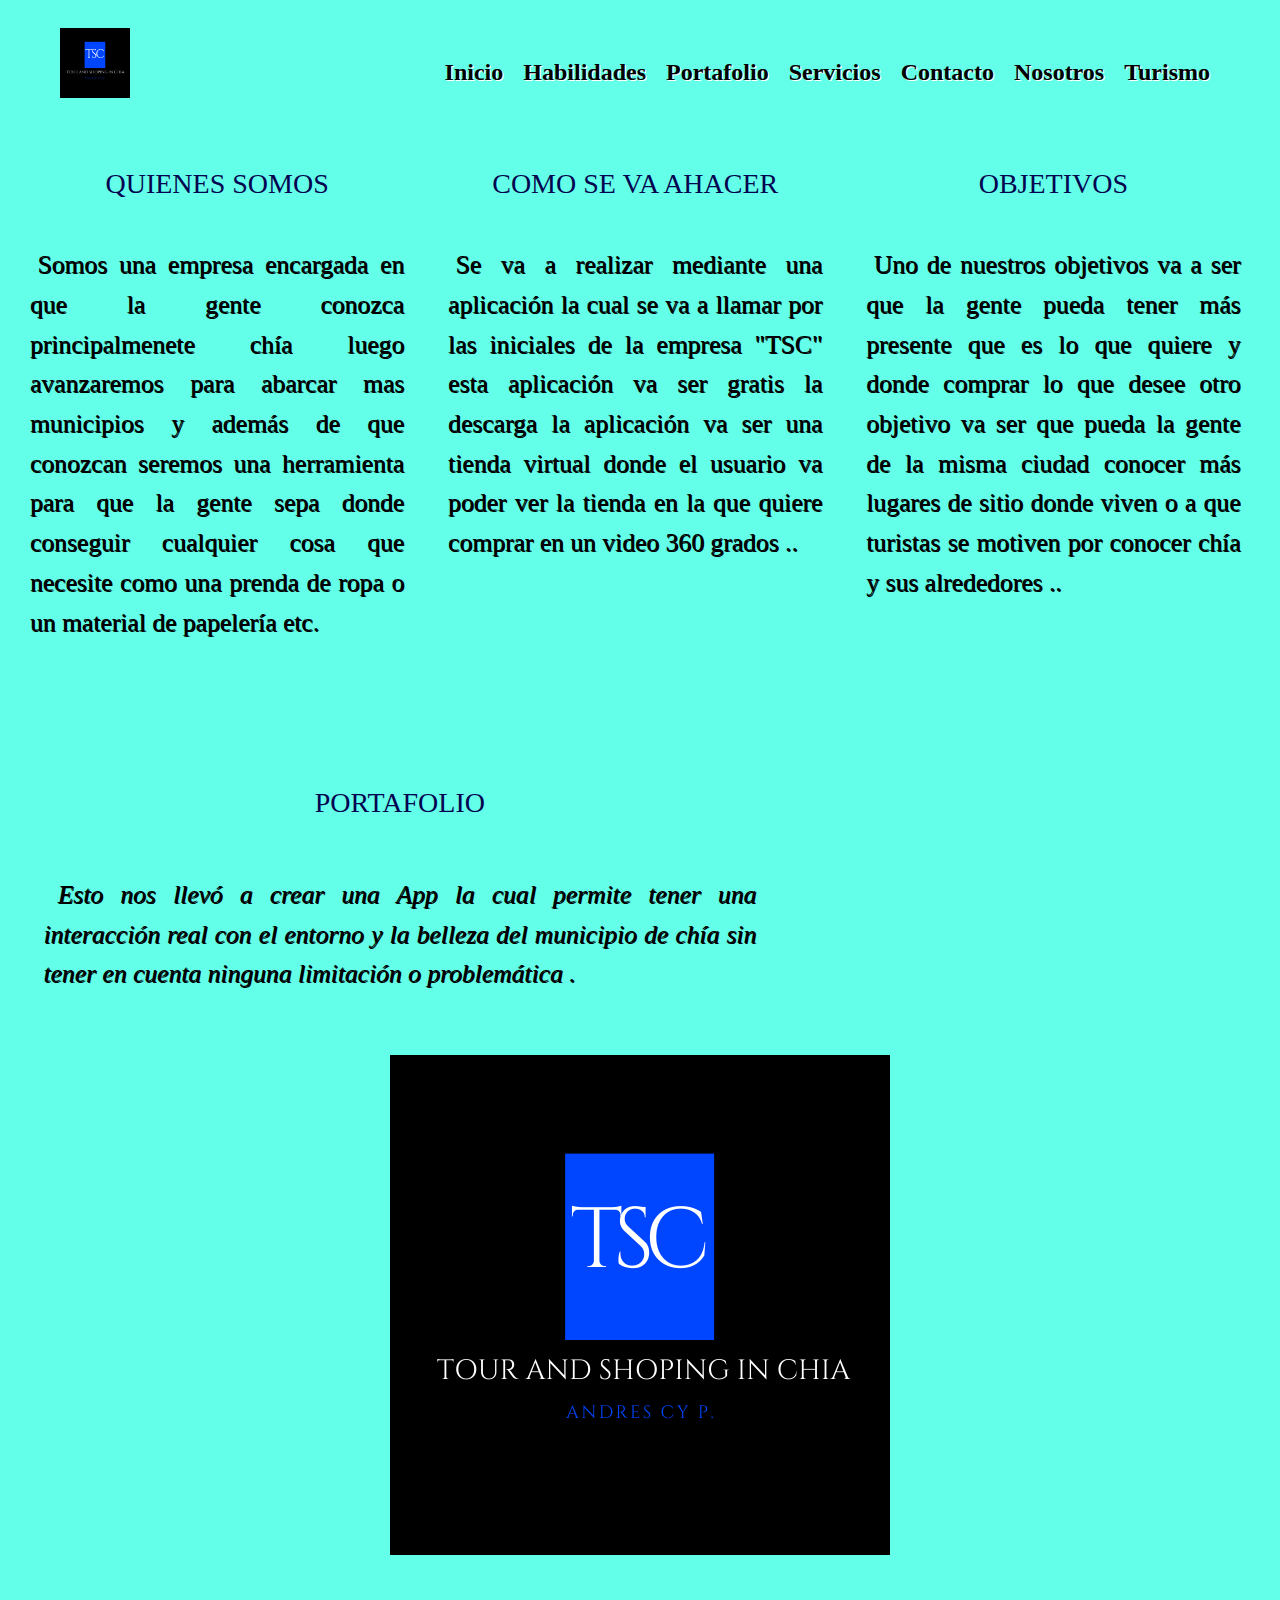
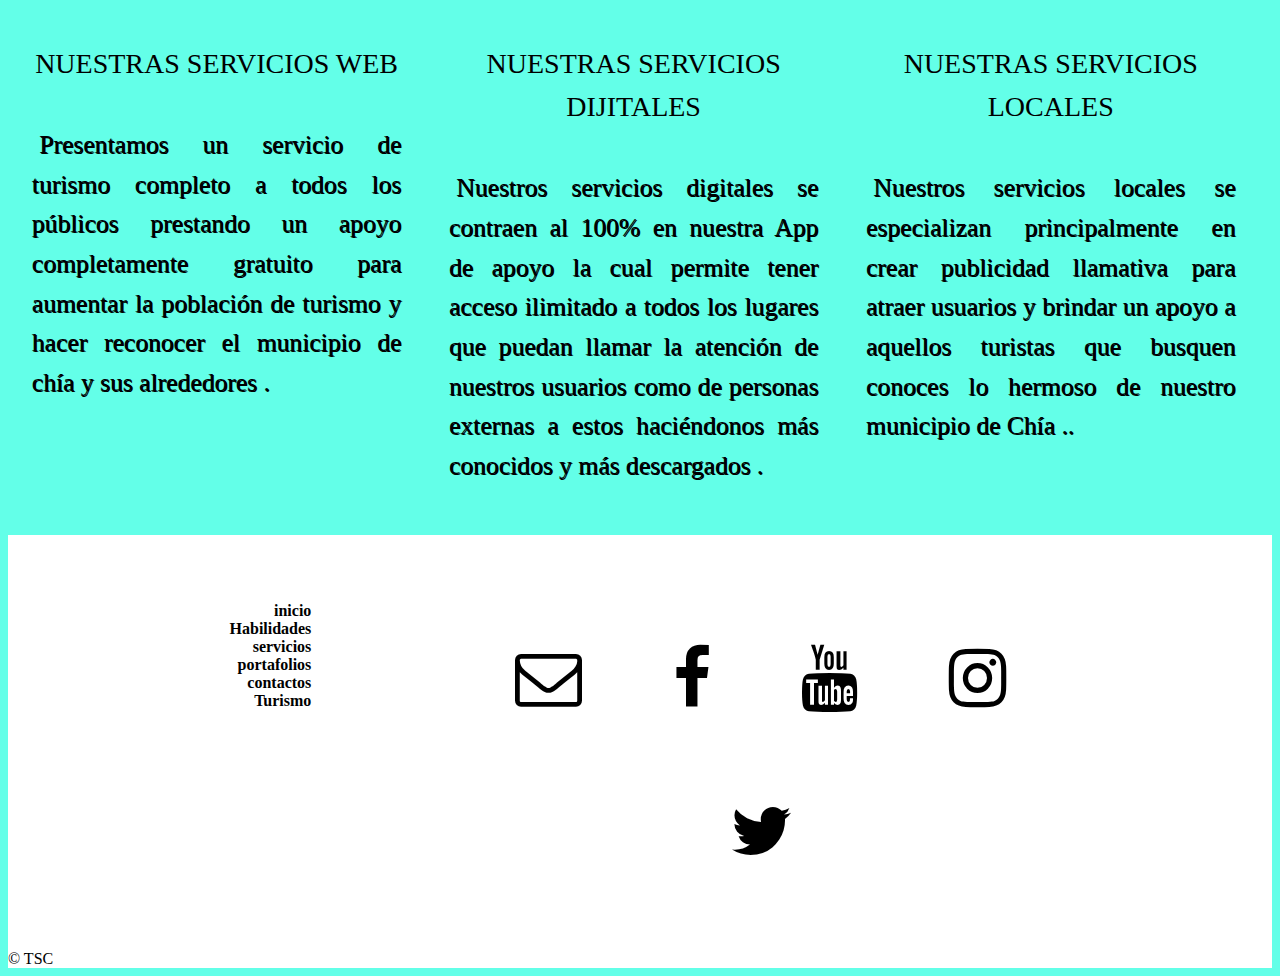
<file: index.html>
<!DOCTYPE html>
<html lang="en" dir="ltr">
  <head>
    <meta charset="utf-8">
    <title>TSC.A.CP </title>
    <link rel="icon" href="img/piks/tc.png">
   <!--iconos-->
   <link rel="stylesheet"
    <link rel="stylesheet" href="https://stackpath.bootstrapcdn.com/font-awesome/4.7.0/css/font-awesome.min.css">
    <!--slaider-->



    <!--estilos-->
    <link rel="stylesheet" href="css/style.css">
    <link rel="" href="html/Tienda.css">

  </head>
  <body>
    <div id="wrapper">
      <!--banner-->
<div id="banner-wrapper">
  <header>
    <div class="header-inner">
      <a href="index html" id="logo">
        <img src="img/piks/tc.png"alt="logopg">
      </a>
      <nav>
        <a href="#" id="menu-icon">
          <i class=" fa fa-bars"></i>
        </a>
        <ul>
          <li>
            <a href="index.html" class="current">Inicio</a>
          </li>
          <li>
            <a href="#skill">Habilidades</a>

            </li>
          <li>
            <a href="#portafolio">Portafolio</a>
          </li>
          <li>
            <a href="#service">Servicios</a>
          </li>
          <li>
            <a href="#contac">Contacto</a>

          </li>
          <li>
           <a href="Nosotros.html" class="current">Nosotros</a>
          </li>
          <li>
         <a href="Turismo.html" class="current">Turismo</a>

          </li>
        </ul>
      </nav>
    </div>
  </header>
<section class="slide-wrap">
  <ul class="slider1">


  </ul>

</section>

</div>

    </div>
    <section class="one-third" id="skill">


      </div>
      <h3>QUIENES SOMOS</h3>
<p>Somos una empresa encargada en que la gente conozca principalmenete chía luego avanzaremos para abarcar mas municipios y además de que conozcan seremos una herramienta para que la gente sepa donde conseguir cualquier cosa que necesite como una prenda de ropa o un material de papelería etc.</p>
    </section>

    <section class="one-third" id="skill">


      </div>
      <h3>COMO SE VA AHACER</h3>
<p>Se va a realizar mediante una aplicación la cual se va a llamar por las iniciales de la empresa "TSC" esta aplicación va ser gratis la descarga la aplicación va ser una tienda virtual donde el usuario va poder ver la tienda en la que quiere comprar en un video 360 grados ..

</p>
    </section>

    <section class="one-third" id="skill">


      </div>
      <h3>OBJETIVOS</h3>
<p>Uno de nuestros objetivos va a ser que la gente pueda tener más presente que es lo que quiere y donde comprar lo que desee otro objetivo va ser que pueda la gente de la misma ciudad conocer más lugares de sitio donde viven o a que turistas se motiven por conocer chía y sus alrededores ..</p>
    </section>

    <div class="clearfix-padding "></div>

    <!--portfolio-->

<section class="left-col" id="portafolio">

  <h3>Portafolio</h3>
<p> <i>Esto nos llevó a crear una App la cual permite tener una interacción real con el entorno y la belleza del municipio de chía sin tener en cuenta ninguna limitación o problemática .</i> </p>
</section>

    <section class="sadebar">
    <img src="img/piks/tc.png"alt="logopg">

</section>

<div class="clearfix-padding "></div>
    <!--servicios-->


    <div class="one-third-padding" id="service">
      <h3>Nuestras servicios web </h3>

<p>Presentamos un servicio de turismo completo a todos los públicos prestando un apoyo completamente gratuito para aumentar la población de turismo y hacer reconocer el municipio de chía y sus alrededores .</p>
    </div>

    <div class="one-third-padding" id="service">
      <h3>Nuestras servicios dijitales </h3>
<p>Nuestros servicios digitales se contraen al 100% en nuestra App de apoyo la cual permite tener acceso ilimitado a todos los lugares que puedan llamar la atención de nuestros usuarios como de personas externas a estos haciéndonos más conocidos y más descargados .</p>
    </div>

    <div class="one-third-padding" id="service">
      <h3>Nuestras servicios locales </h3>
<p>Nuestros servicios locales se especializan principalmente en crear publicidad llamativa para atraer usuarios y brindar un apoyo a aquellos turistas que busquen conoces lo hermoso de nuestro municipio de Chía ..</p>
    </div>



    <footer>
      <div class="banner-wrapper">
        <div class="icon-text">
          <div class="icon-text-icon"id="contac">

            <ul class="footer-nav">
              <li>
             <a href="index.html">inicio</a>
              </li>
              <li>
             <a href="#skill">Habilidades</a>
              </li>
              <li>
             <a href="#service">servicios</a>
              </li>
              <li>
             <a href="#portafolio">portafolios</a>
              </li>
              <li>
             <a href="#contac">contactos</a>
              </li>
              <li>
             <a href="Turismo.html" class="current">Turismo</a>
              </li>
            </ul>
          </div>
          <div class="icon-text-text">
            <ul class="social">
              <li>
                <a href="https://docs.google.com/forms/d/e/1FAIpQLSenrSR8t8Ar0IB7bqiTuKUYvH_0bbJ57j8cTT64qRxaPXNFiw/viewform?usp=sf_link">
                  <i class="fa fa-envelope-o"></i>
                </a>
              </li>
              <li>
                <a href="https://www.facebook.com/Tour-And-Shoping-In-Chia-112397627297804" target="_blank">
                   <i class="fa fa-facebook"></i>
                </a>
              </li>
              <li>
                <a href="http/youtube.com/" target="_blank">
                   <i class="fa fa-youtube"></i>
                </a>
              </li>
              <li>
                <a href="https://www.instagram.com/" target="_blank">
                   <i class="fa fa-instagram"></i>
                </a>
              </li>
              <li>
                <a href="http/twitter.com/" target="_blank">
                   <i class="fa fa-twitter"></i>
                </a>
              </li>
            </ul>
          </div>
        </div>
      </div>
    </footer>

<footer>
  &copy; TSC
</footer>
    <!--script-->
    <script>
      $(document).ready(function(){
        $(".slider1").bxSlider({
          mode: "fade"
        })
        $(".slider2").bxSlider({
          mode: "fade"
        })
        $(".slider3").bxSlider({
          mode: "fade"
        })
      })
    </script>


  </body>
</html>
</file>
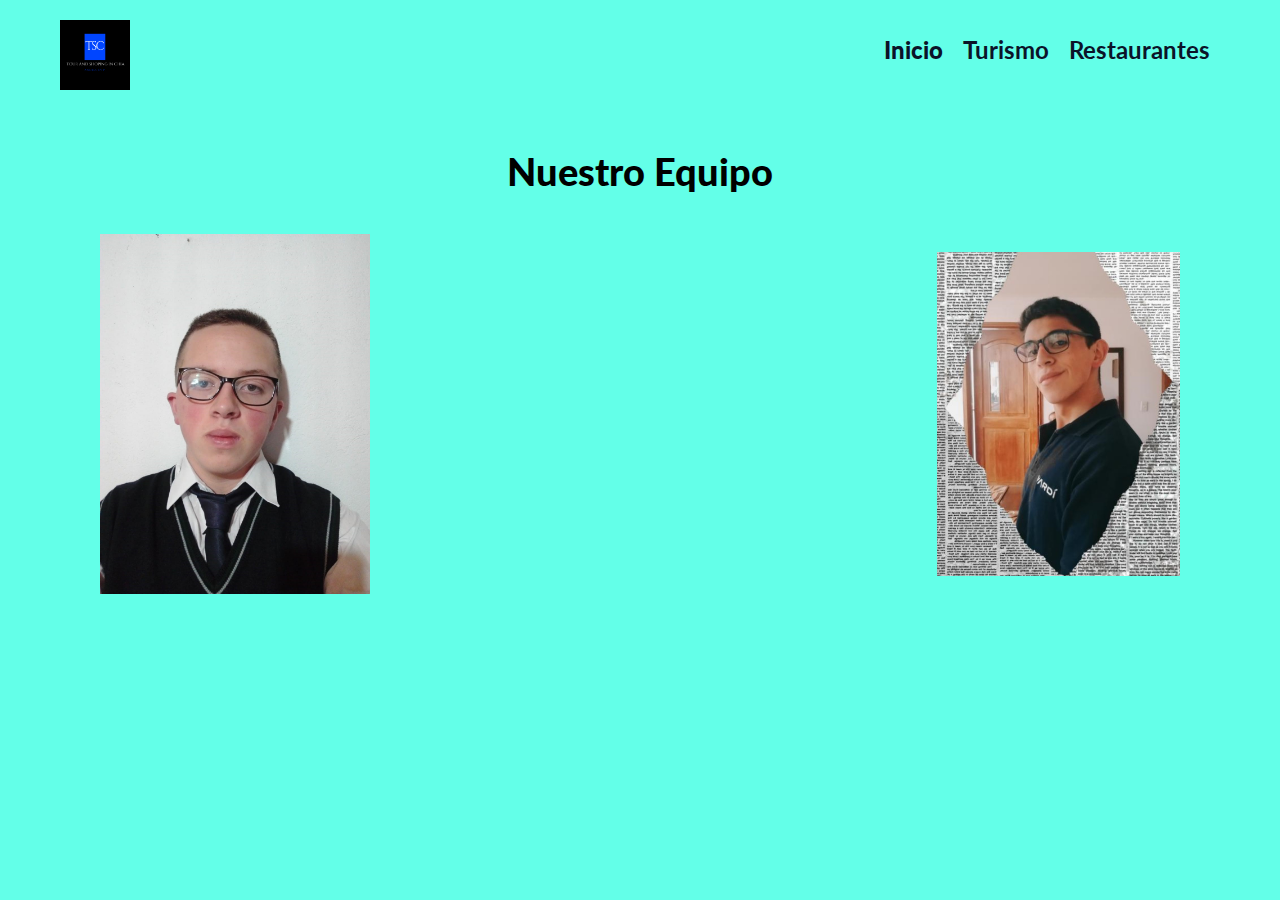
<file: Nosotros.html>
<!DOCTYPE html>
  <head>
      <!--logo-->
<title>TSC.A.CP </title>
<link rel="stylesheet" href="css/Nosotros.css">
<link rel="icon" href="img/piks/tc.png">
<link href="https://fonts.googleapis.com/css2?family=Lato:wght@100&display=swap" rel="stylesheet">
</head>
<body>

    <!--logo-->

    <!--banner-->
      <div id="wrapper">
<div id="banner-wrapper">
 <header>
<div class="header-inner">
<a href="index html" id="logo">
 <img src="img/piks/tc.png"alt="logopg">
</a>
<nav>
<a href="#" id="menu-icon">
<i class=" fa fa-bars"></i>
 </a>
<ul>
<li>
 <a href="index.html" class="current"><b>Inicio</b></a>
</li>
<li>
<a href="Turismo.html" class="current">Turismo</a>
</li>
<li>
<a href="Restaurantes.html">Restaurantes</a>
</li>

</ul>
</nav>
</div>
<!--banner-->
<!--Informacion -->
<br><br><br><br><br><br><br>
<!--Cristancho -->
<section class="Nosotros">
  <h1><b>Nuestro Equipo</b></h1>
  <div class="contenedor">
    <section class="Nosotros-item">
      <img src="img/Galeria/gale11.jpg" alt="" class="Nosotros-img">
      <section class="Nosotros-text">
        <h2>Ancres Cristancho</h2>
<p>Nació el 31 de octubre del 2003 de chía Cundinamarca tiene 17 años estudia ingeniería en sistemas y diseñado web y tiene el cargo de diseñador web en la empresa Tour And Shopping In Chía.</p>
</section>
<!--Cristancho -->

<!--Pacheco -->
</section>
    <section class="Nosotros">

        <div class="contenedor">
        <section class="Nosotros-item">
          <img src="img/Galeria/gale12.jpg" alt="" class="Nosotros-img">
          <section class="Nosotros-text">
            <h2><b>Andres Pacheco</b></h2>
<p>Nació el 11 de octubre del 2002 en Bogotá tiene 19 años estudia ingeniería en sistemas y diseño en multimedia y tiene el cargo de diseñador de App móviles en la empresa Tour And Shopping In Chía.</p>
 </section>
        </section>
    </div>
</section>
<!--Pacheco -->


</body>
</file>
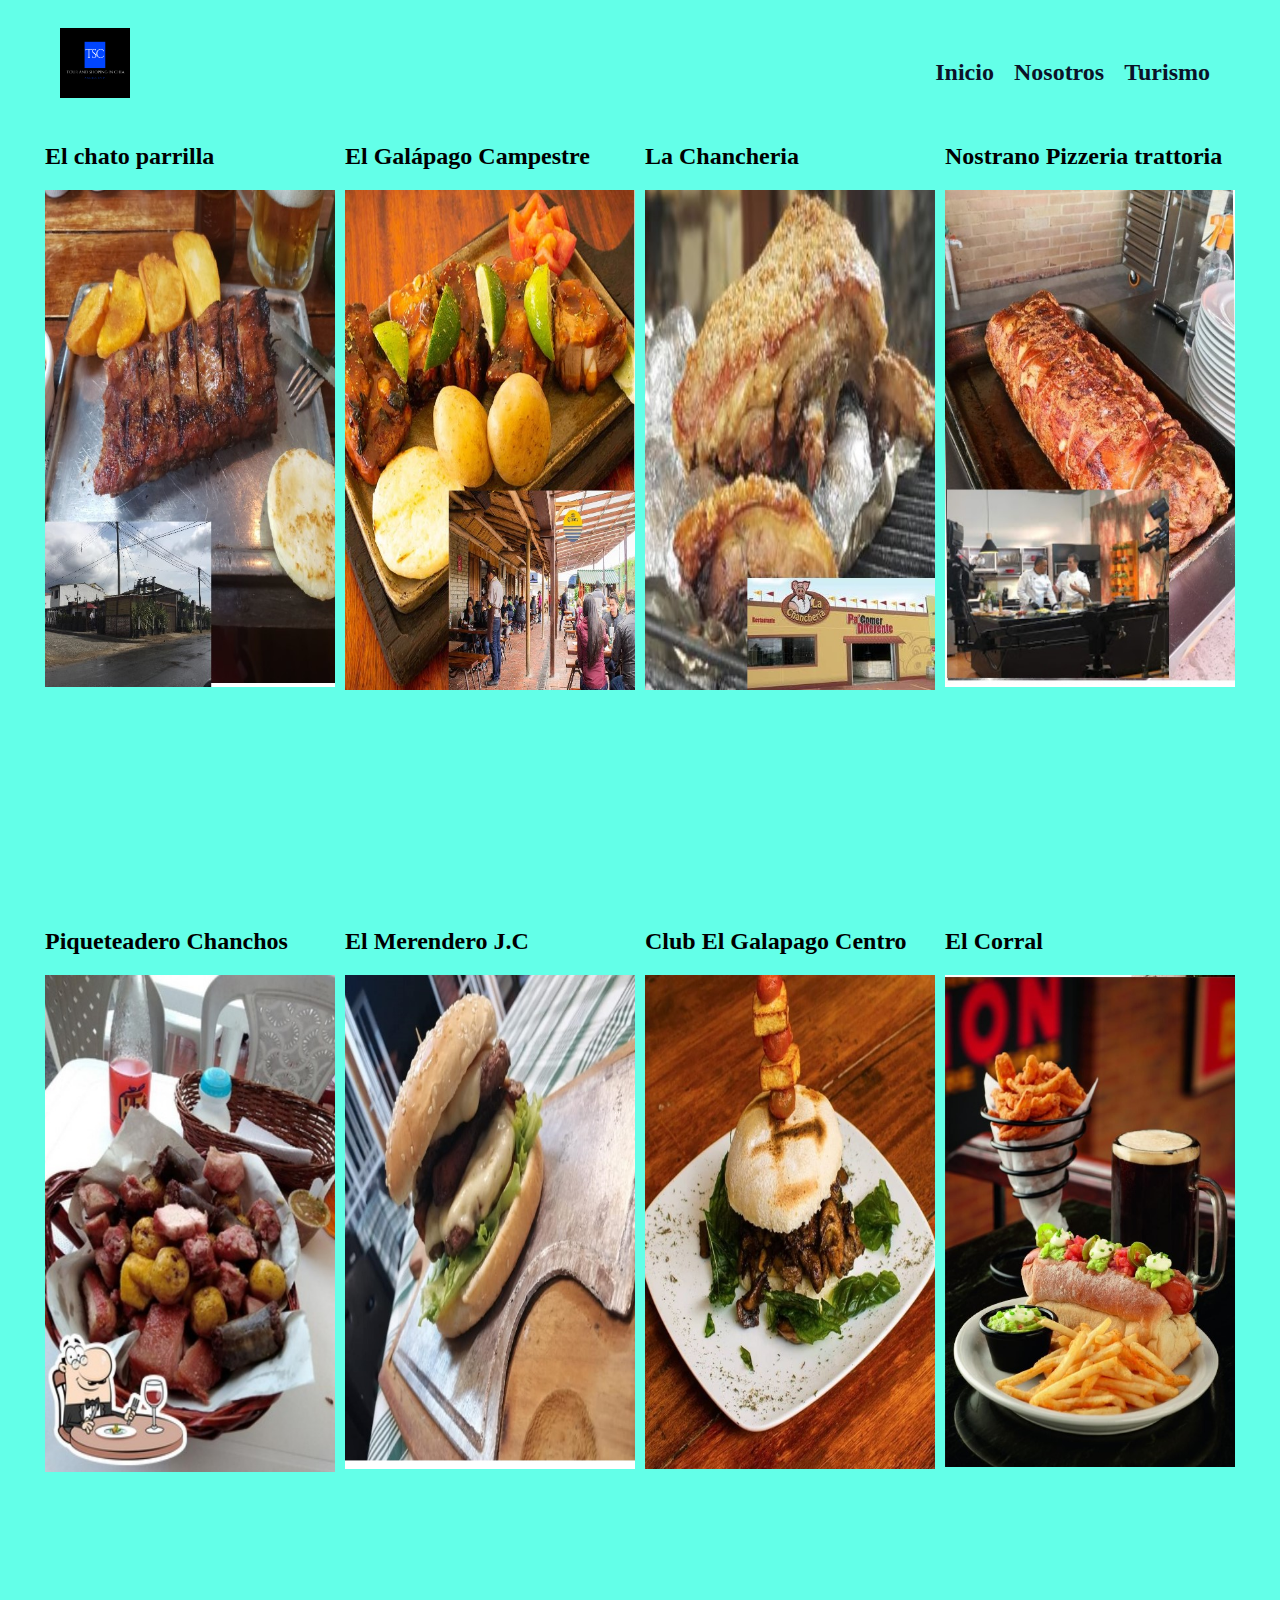
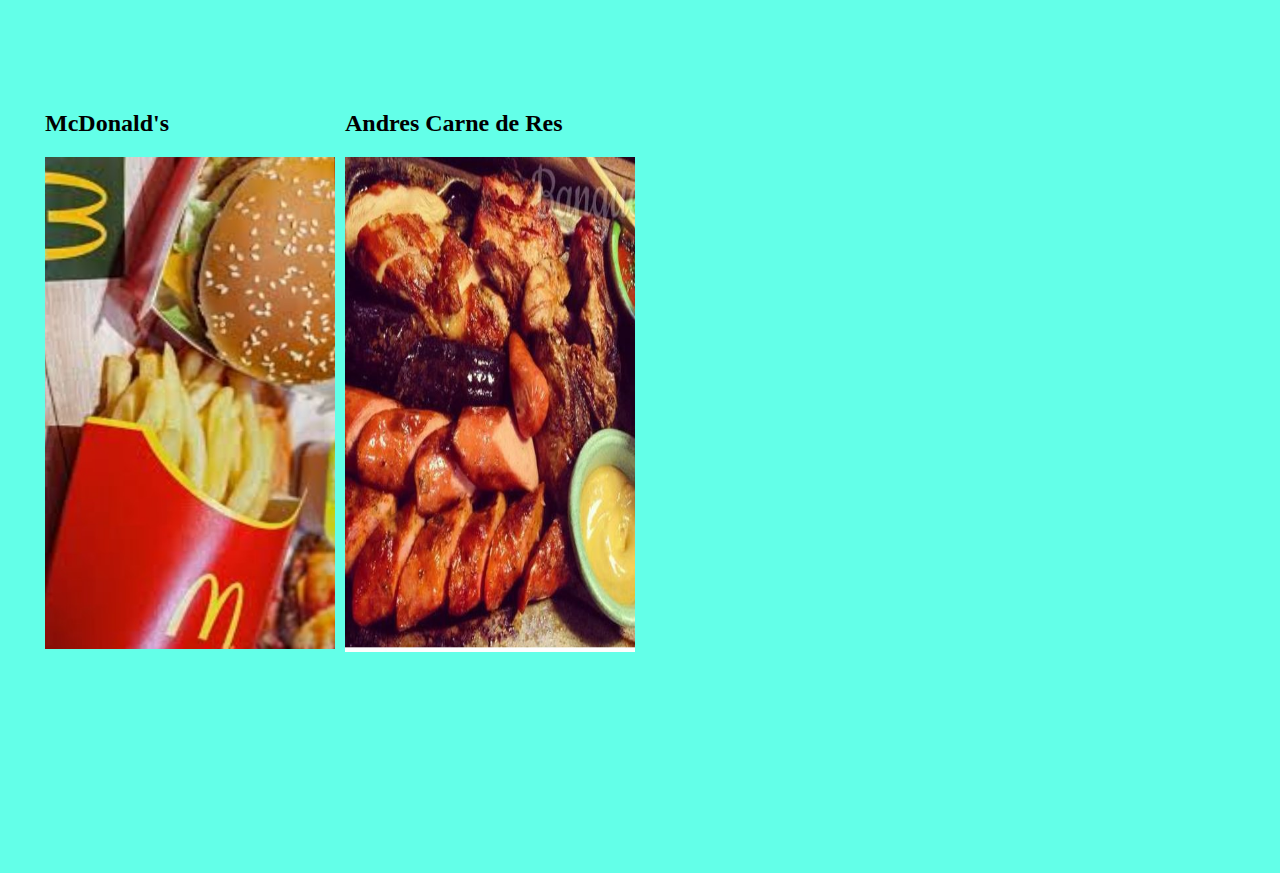
<file: Restaurantes.html>
<!DOCTYPE html>
  <head>
<title>TSC.A.CP </title>

<link rel="stylesheet" href="css/Restaurantes.css">
<link rel="icon" href="img/piks/tc.png">
</head>
<body>




      <!--banner-->
      <div id="wrapper">
<div id="banner-wrapper">
 <header>
<div class="header-inner">
<a href="index html" id="logo">
 <img src="img/piks/tc.png"alt="logopg">
</a>
<nav>
<a href="#" id="menu-icon">
<i class=" fa fa-bars"></i>
 </a>
<ul>
<li>
 <a href="index.html" class="current">Inicio</a>
</li>
<li>
 <a href="Nosotros.html" class="current">Nosotros</a>
</li>

<li>
<a href="Turismo.html">Turismo</a>
</li>
</ul>
</nav>
</div>
</body>



























<body>
<!--Galeria-->
<section class="personas">
  <div class="contenedor">
    <!--valvanera-->
    <article class="personas__columna">
      <h2>El chato parrilla</h2>
      <a href="https://www.facebook.com/pages/El-Chato-Parrilla/129921733755554">
      <img src="img/Galeria/gale20.jpg" >
      <iframe src="https://www.google.com/maps/embed?pb=!1m18!1m12!1m3!1d3975.379328290239!2d-74.06770898538461!3d4.875964896459588!2m3!1f0!2f0!3f0!3m2!1i1024!2i768!4f13.1!3m3!1m2!1s0x8e40792f6ab3ee75%3A0x3b75f6c63907a11d!2sEl%20chato%20parrilla!5e0!3m2!1ses!2sco!4v1602045723694!5m2!1ses!2sco" width="290" height="200" frameborder="0" style="border:0;" allowfullscreen="" aria-hidden="false" tabindex="0"></iframe>
    </a>
    </article>
    <!--valvanera-->
    <!--castillo-->

    <article class="personas__columna">
      <h2>El Galápago Campestre </h2>
      <a href="https://elgalapagocampestre.com/">
      <img src="img/Galeria/gale21.jpg" >
      <iframe src="https://www.google.com/maps/embed?pb=!1m18!1m12!1m3!1d3975.417836124284!2d-74.06261208538459!3d4.869454696464296!2m3!1f0!2f0!3f0!3m2!1i1024!2i768!4f13.1!3m3!1m2!1s0x8e407875d381a0a9%3A0x2d25117d9a8756e0!2sEl%20Gal%C3%A1pago%20Campestre!5e0!3m2!1ses!2sco!4v1602045771006!5m2!1ses!2sco" width="290" height="200" frameborder="0" style="border:0;" allowfullscreen="" aria-hidden="false" tabindex="0"></iframe>
        </a>
    </article>
    <!--castillo-->
<!--Parque central de chia-->
    <article class="personas__columna">
            <h2>La Chancheria</h2>
            <a href="https://www.facebook.com/chancheriala/">
      <img src="img/Galeria/gale22.jpg" >
      <iframe src="https://www.google.com/maps/embed?pb=!1m18!1m12!1m3!1d3975.53701294176!2d-74.07615428062996!3d4.849251212870053!2m3!1f0!2f0!3f0!3m2!1i1024!2i768!4f13.1!3m3!1m2!1s0x8e3f879e8cb8c1f1%3A0xd5404e94c051ad98!2sLa%20Chancheria!5e0!3m2!1ses!2sco!4v1602046218180!5m2!1ses!2sco" width="290" height="200" frameborder="0" style="border:0;" allowfullscreen="" aria-hidden="false" tabindex="0"></iframe>
        </a>
    </article>
<!--Parque central de chia-->
<!--Parque Ospina-->
    <article class="personas__columna">
         <h2>Nostrano Pizzeria trattoria</h2>
         <a href="https://www.facebook.com/pages/category/Pizza-Place/Nostrano-da-Stefano-279908436165321/">
      <img src="img/Galeria/gale23.jpg" >
      <iframe src="https://www.google.com/maps/embed?pb=!1m18!1m12!1m3!1d15902.123982797555!2d-74.06925769373655!3d4.850273300000021!2m3!1f0!2f0!3f0!3m2!1i1024!2i768!4f13.1!3m3!1m2!1s0x8e3f87e26f474f05%3A0x7b02142c9c0189d9!2sNostrano%20Pizzeria%20trattoria!5e0!3m2!1ses!2sco!4v1602046059925!5m2!1ses!2sco" width="290" height="200" frameborder="0" style="border:0;" allowfullscreen="" aria-hidden="false" tabindex="0"></iframe>
        </a>
    </article>
<!--Parque Ospina-->
<!--Parque natural La Montaña del Oso-->
    <article class="personas__columna">
      <h2>Piqueteadero Chanchos</h2>
      <a href="https://www.facebook.com/pages/category/Product-Service/Lechoneria-y-piqueteadero-Los-Chanchos-111176253839754/">
      <img src="img/Galeria/gale24.jpg" >
      <iframe src="https://www.google.com/maps/embed?pb=!1m18!1m12!1m3!1d2363.8220875726915!2d-74.06766000079023!3d4.862479158319968!2m3!1f0!2f0!3f0!3m2!1i1024!2i768!4f13.1!3m3!1m2!1s0x8e3f878618bebecb%3A0x5e7cf702d8ce4640!2sPiqueteadero%20Chanchos!5e0!3m2!1ses!2sco!4v1602045950949!5m2!1ses!2sco" width="290" height="200" frameborder="0" style="border:0;" allowfullscreen="" aria-hidden="false" tabindex="0"></iframe>
    </a>
    </article>
    <!--Parque natural La Montaña del Oso-->
    <!--Centro Comercial Fontanar Chia-->

    <article class="personas__columna">
    <h2>El Merendero J.C</h2>
    <a href="https://www.facebook.com/pages/category/Restaurant/El-Merendero-JC-111241090226297/">
      <img src="img/Galeria/gale25.jpg" >
      <iframe src="https://www.google.com/maps/embed?pb=!1m18!1m12!1m3!1d2363.8193879359537!2d-74.06288820653172!3d4.863248287693215!2m3!1f0!2f0!3f0!3m2!1i1024!2i768!4f13.1!3m3!1m2!1s0x8e3f878852f5a36b%3A0x977b8cc8af121dd9!2sEl%20Merendero%20J.C!5e0!3m2!1ses!2sco!4v1602045908475!5m2!1ses!2sco" width="290" height="200" frameborder="0" style="border:0;" allowfullscreen="" aria-hidden="false" tabindex="0"></iframe>
        </a>
    </article>
<!--Centro Comercial Fontanar Chia-->
<!--Parque lagos de Chia-->
    <article class="personas__columna">
    <h2>Club El Galapago Centro</h2>
    <a href="https://elgalapagocampestre.com/">
      <img src="img/Galeria/gale26.jpg" >
      <iframe src="https://www.google.com/maps/embed?pb=!1m18!1m12!1m3!1d3975.457932488816!2d-74.0612901853847!3d4.8626666964691605!2m3!1f0!2f0!3f0!3m2!1i1024!2i768!4f13.1!3m3!1m2!1s0x8e3f878bdfd6bb35%3A0x7914cd2f8ff2ecd5!2sEl%20Galapago%20Centro!5e0!3m2!1ses!2sco!4v1602045849503!5m2!1ses!2sco" width="290" height="200" frameborder="0" style="border:0;" allowfullscreen="" aria-hidden="false" tabindex="0"></iframe>
        </a>
    </article>
<!--Parque lagos de Chia-->
<!--Centro Comercial Centro Chia-->
    <article class="personas__columna">
   <h2>El Corral</h2>
   <a href="https://www.elcorral.com/">
      <img src="img/Galeria/gale27.jpg" >
      <iframe src="https://www.google.com/maps/embed?pb=!1m18!1m12!1m3!1d1987.726389273348!2d-74.04717280615415!3d4.863539747785798!2m3!1f0!2f0!3f0!3m2!1i1024!2i768!4f13.1!3m3!1m2!1s0x0%3A0x38f5649c68c13600!2sEl%20Corral!5e0!3m2!1ses!2sco!4v1602045626734!5m2!1ses!2sco" width="290" height="200" frameborder="0" style="border:0;" allowfullscreen="" aria-hidden="false" tabindex="0"></iframe>
        </a>
    </article>
    <!--Centro Comercial Centro Chia-->
    <!--La Cabaña Alpina-->
    <article class="personas__columna">
<h2>McDonald's</h2>
<a href="https://www.mcdonalds.com.co/">
      <img src="img/Galeria/gale28.jpg" >
      <iframe src="https://www.google.com/maps/embed?pb=!1m18!1m12!1m3!1d11246.858757725542!2d-74.05222865634654!3d4.706490179578775!2m3!1f0!2f0!3f0!3m2!1i1024!2i768!4f13.1!3m3!1m2!1s0x0%3A0x7acdf43fcf15b420!2sMcDonald&#39;s!5e0!3m2!1ses!2sco!4v1602045109453!5m2!1ses!2sco" width="290" height="200" frameborder="0" style="border:0;" allowfullscreen="" aria-hidden="false" tabindex="0"></iframe>    <!--Centro Comercial Plaza Mayor - Chía-->
</a>
    </article>
    <!--La Cabaña Alpina-->
    <!--Centro Comercial Plaza Mayor - Chía-->
    <article class="personas__columna">
<h2> Andres Carne de Res</h2>
<a href="http://www.andrescarnederes.com/">

      <img src="img/Galeria/gale29.jpg" >
      <iframe src="https://www.google.com/maps/embed?pb=!1m18!1m12!1m3!1d1671.4959148319192!2d-74.0660377018435!3d4.853894078824151!2m3!1f0!2f0!3f0!3m2!1i1024!2i768!4f13.1!3m3!1m2!1s0x8e3f878cb3b91915%3A0xab92c523ae39f37d!2sAndres%20Carne%20de%20Res!5e0!3m2!1ses!2sco!4v1602045526183!5m2!1ses!2sco" width="290" height="200" frameborder="0" style="border:0;" allowfullscreen="" aria-hidden="false" tabindex="0"></iframe>
        </a>
    </article>
  <!--Centro Comercial Plaza Mayor - Chía-->

<!--Galeria-->

</body>
</file>
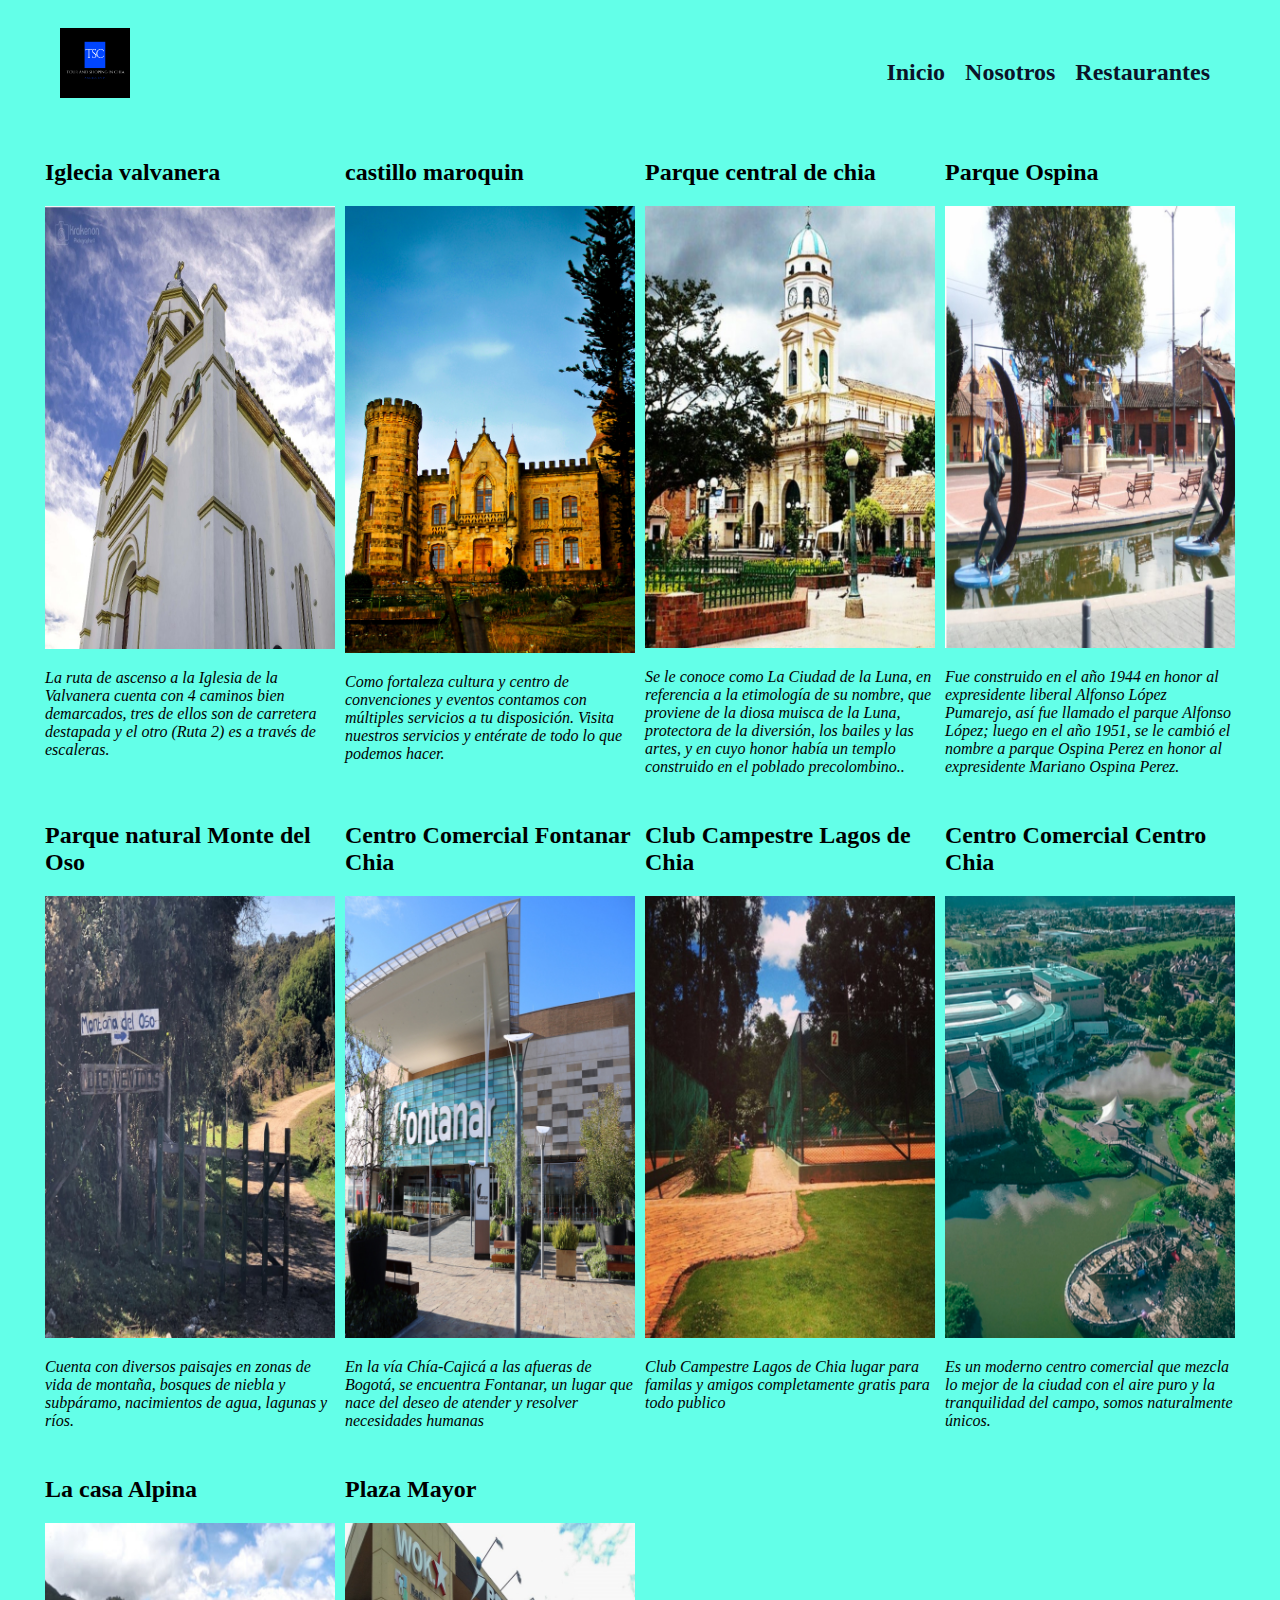
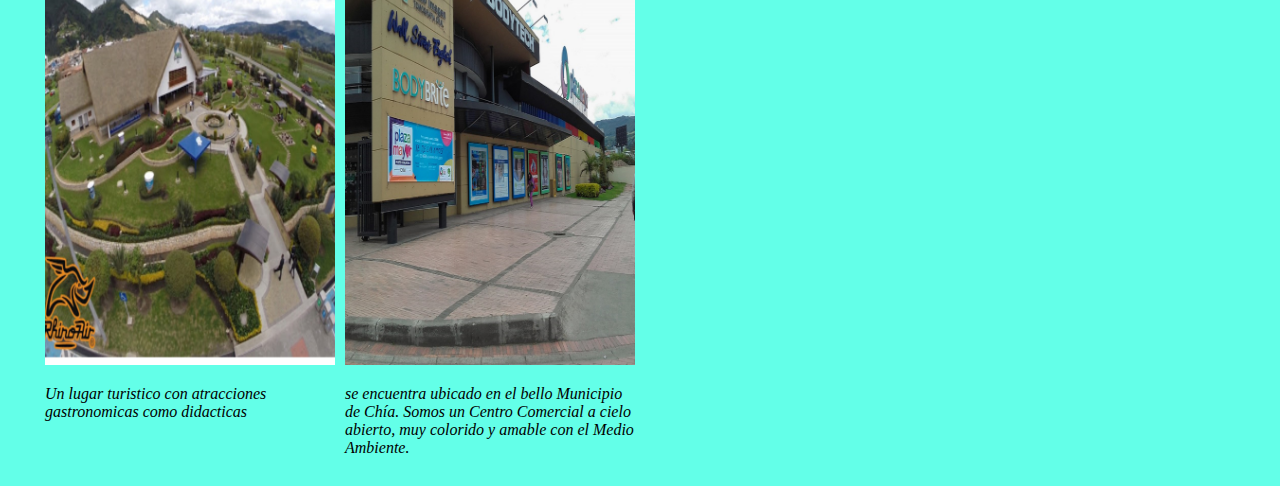
<file: Turismo.html>
<!DOCTYPE html>
  <head>
<title>TSC.A.CP </title>

<link rel="stylesheet" href="css/Turismo.css">
<link rel="icon" href="img/piks/tc.png">
</head>
<body>




      <!--banner-->
      <div id="wrapper">
<div id="banner-wrapper">
 <header>
<div class="header-inner">
<a href="index html" id="logo">
 <img src="img/piks/tc.png"alt="logopg">
</a>
<nav>
<a href="#" id="menu-icon">
<i class=" fa fa-bars"></i>
 </a>
<ul>
<li>
 <a href="index.html" class="current">Inicio</a>
</li>
<li>
 <a href="Nosotros.html" class="current">Nosotros</a>
</li>

<li>
<a href="Restaurantes.html">Restaurantes</a>
</li>
</ul>
</nav>
</div>
</body>
  <!--banner-->
  <br><br><br><br><br><br><br>

  <body>
<!--Galeria-->
  <section class="personas">
    <div class="contenedor">
      <!--valvanera-->
      <article class="personas__columna">
        <h2>Iglecia valvanera</h2>
        <a href="https://goo.gl/maps/9FGoorTZo9VKytNs8">
        <img src="img/Galeria/gale1.jpg" >
      </a>
          <p> <i><N>La ruta de ascenso a la Iglesia de la Valvanera cuenta con 4 caminos bien demarcados, tres de ellos son de carretera destapada y el otro (Ruta 2) es a través de escaleras. </i> </N></p>
      </article>
      <!--valvanera-->
      <!--castillo-->

      <article class="personas__columna">
        <h2>castillo maroquin </h2>
        <a href="https://goo.gl/maps/HHAifgT3yDPPYUy98">
        <img src="img/Galeria/gale2.jpg" >
          </a>
        <p> <i> Como fortaleza cultura y centro de convenciones y eventos contamos con múltiples servicios a tu disposición. Visita nuestros servicios y entérate de todo lo que podemos hacer.</i></p>
      </article>
      <!--castillo-->
<!--Parque central de chia-->
      <article class="personas__columna">
              <h2>Parque central de chia</h2>
              <a href="https://goo.gl/maps/T6wWcsw2dkN9ci4B6">
        <img src="img/Galeria/gale3.jpg" >
          </a>
          <p><i>Se le conoce como La Ciudad de la Luna, en referencia a la etimología de su nombre, que proviene de la diosa muisca de la Luna, protectora de la diversión, los bailes y las artes, y en cuyo honor había un templo construido en el poblado precolombino..</i></p>
      </article>
<!--Parque central de chia-->
<!--Parque Ospina-->
      <article class="personas__columna">
           <h2>Parque Ospina</h2>
           <a href="https://goo.gl/maps/14ZTkn1J7CkUU3oQ8">
        <img src="img/Galeria/gale4.jpg" >
          </a>
          <p> <i>Fue construido en el año 1944 en honor al expresidente liberal Alfonso López Pumarejo, así fue llamado el parque Alfonso López; luego en el año 1951, se le cambió el nombre a parque Ospina Perez en honor al expresidente Mariano Ospina Perez.</i> </p>
      </article>
<!--Parque Ospina-->
<!--Parque natural La Montaña del Oso-->
      <article class="personas__columna">
        <h2>Parque natural Monte del Oso</h2>
        <a href="https://goo.gl/maps/mSVfZN72MLAwtWb29">
        <img src="img/Galeria/gale5.jpg" >
      </a>
        <p> <i>Cuenta con diversos paisajes en zonas de vida de montaña, bosques de niebla y subpáramo, nacimientos de agua, lagunas y ríos.</i> </p>
      </article>
      <!--Parque natural La Montaña del Oso-->
      <!--Centro Comercial Fontanar Chia-->

      <article class="personas__columna">
      <h2>Centro Comercial Fontanar Chia</h2>
      <a href="https://goo.gl/maps/rfhAny4gdHncw2uRA">
        <img src="img/Galeria/gale6.jpg" >
          </a>
          <p> <i>En la vía Chía-Cajicá a las afueras de Bogotá, se encuentra Fontanar, un lugar que nace del deseo de atender y resolver necesidades humanas</i> </p>
      </article>
<!--Centro Comercial Fontanar Chia-->
<!--Parque lagos de Chia-->
      <article class="personas__columna">
      <h2>Club Campestre Lagos de Chia</h2>
      <a href="https://goo.gl/maps/Zmtq5GYC4Ravs2fG6">
        <img src="img/Galeria/gale7.jpg" >
          </a>
          <p> <i>Club Campestre Lagos de Chia lugar para familas y amigos completamente gratis para todo publico </i> </p>
      </article>
<!--Parque lagos de Chia-->
<!--Centro Comercial Centro Chia-->
      <article class="personas__columna">
     <h2>Centro Comercial Centro Chia</h2>
     <a href="https://goo.gl/maps/Mw2wk9G33Q6dBTH1A">
        <img src="img/Galeria/gale8.jpg" >
          </a>
          <p> <i> Es un moderno centro comercial que mezcla lo mejor de la ciudad con el aire puro y la tranquilidad del campo, somos naturalmente únicos.</i> </p>
      </article>
      <!--Centro Comercial Centro Chia-->
      <!--La Cabaña Alpina-->
      <article class="personas__columna">
<h2>La casa Alpina</h2>
<a href="https://goo.gl/maps/fDLT9mxvaY2MyN96A">
        <img src="img/Galeria/gale9.jpg" >
          </a>
          <p> <i>Un lugar turistico con atracciones gastronomicas como didacticas </i> </p>
      </article>
      <!--La Cabaña Alpina-->
      <!--Centro Comercial Plaza Mayor - Chía-->
      <article class="personas__columna">
<h2> Plaza Mayor</h2>
<a href="https://g.page/PlazaMayorChia?share">

        <img src="img/Galeria/gale10.jpg" >
          </a>
          <p> <i>se encuentra ubicado en el bello Municipio de Chía. Somos un Centro Comercial a cielo abierto, muy colorido y amable con el Medio Ambiente.</i> </p>
      </article>
    <!--Centro Comercial Plaza Mayor - Chía-->
    <article class="personas__columna">
<iframe src="https://www.google.com/maps/embed?pb=!1m18!1m12!1m3!1d31803.564692395816!2d-74.068427591709!3d4.864757773925677!2m3!1f0!2f0!3f0!3m2!1i1024!2i768!4f13.1!3m3!1m2!1s0x8e3f878dd475a989%3A0x4211096980b5302!2sCh%C3%ADa%2C%20Cundinamarca!5e0!3m2!1ses!2sco!4v1601958871001!5m2!1ses!2sco" width="800" height="600" frameborder="0" style="border:0;" allowfullscreen="" aria-hidden="false" tabindex="0"></iframe>  </article>
        </div>
  </section>
  <!--Galeria-->

  </body>
</file>
<file: css/style.css>
*{
  margin: 10;
  padding:10;
  border: 10;

}

}
.nav li a {
  background-color: #000;
  color:#fff;
  text-decoration: none;
}
body{

  background-image: linear-gradient(#63ffe8ff,#63ffe8ff );

}

p{
  color: #000003;
  font-size: 160%;
  line-height: 155%;
  padding: 3%;
  text-indent: 2%;
  text-align: justify;
  text-shadow: 1px 1px 0px #000;
}




h3{
  font-size: 175%;
  line-height: 155%;
  font-weight: 500;
  color: #040450;
  text-align: center;
  text-transform: uppercase;
  padding: 0;
}

a{
  color: #000;
  text-decoration: none;
  font-weight: bold;
}
a:hover{
  color: #fff;
}

img{
  display: block;
  margin: 0 auto;
  max-width: 100%;
  height: auto;
  width: auto;
  margin-bottom:  -4px;
}

#wrapper{
  max-width: 1200px;
  margin: 0 auto;
}

#banner_wrapper{
  max-width: 1200px;
  margin: 0 auto;
  padding: 0 0 3% 9;
}

header{
  width: 100%;
  height: 100px;
  top: 20;
  left: 20;
}

header #logo img {
  margin: 20px;
  float: left;
  width: 70px;
}

nav{
float: right;
padding: 25px 20px 0 0;
}

#menu-icon{
  display: none;
  font-size: 50px;

}

ul{
  list-style: none;
}

nav ul li {
  font-size: 150%;
  display: inline-block;
  float: left;
  padding: 10px;
}

nav ul li a {
  color: #000;
  text-shadow: 1px 1px 0px #fff;

}

.current{
  color: #000;

}

.one-third{
  width: 31.5%;
  float: left;
  padding: 10px;
  text-align: center;
}

.icon-wrap {
  margin: 0 auto;
  width: 120px;
  height: 120px;
  background-color: #000;
  border-radius: 125px;
  text-align: center;
  margin-top: 3%;
}

.icon-wrap i {
  text-align: center;
  color: #000;
  font-size: 450%;
  padding: 20%;
}

.left-col{
float: left;
margin: 0 auto;
width: 60%;
height: auto;
padding: 1%;
}

.one-third-padding{
  width: 31.10%;
  float: left;
  padding: 12px;
  text-align: center;
}


.clearfix-padding {
    clear: both;
    padding: 2%;

}

footer{
  background: #fff;
  width: 100%;
  overflow: auto;;
}

.icon-text{
  width: 100%;
  margin: 0 auto;

}


.icon-text-icon{
  float: left;
  width: 20%;
  padding:  4%;
}

.icon-text-text{
  float: left;
  width: 60%;
  padding: 4% 4% 2% 0;
}

.footer-nav{
  text-align: right;

}

.footer-nev a{
  font-size: 160%;
  color: #fff;
  font-weight: 300;
}

.footer-nev a:hover{
  color: #000;
}
.social{
text-align: center;

}

.social li{
  display: inline;

}

.social i{
  font-size: 420%;
  margin: 1%;
  padding: 5%;
  color: #000;
}

.footer-second{
  border-top: 1px solid #aadcd2;
}

@media screem and (max-width:768px){

   p{
     font-size: 130%;
     }
     h3{
       font-size: 150%;
     }
     header{
       height: 80px;
       position: relative;
     }
     header #logo {
       margin: 15px 0 20px -35px;
     }
    #menu-icon{
      display: inline-block;
    }
    nav ul, nav:active {
      display:none;
      z-index: 1000;
      position: absolute;
      position: 20px;
      background: #fff;
      border: 1px solid #000;
      right: :20px;
      width: 30%;opacity: .968;
    }
  }
  .one-third-padding h3{
    color: #000;
  }


slide-wrap {
  background-size:50% 50%;
  background-attachment:fixel;
  font-family: sans-serif;
  height: 50vh;
}
</file>
<file: css/Nosotros.css>
*{
  margin: 0;
  padding: 0;
  box-sizing: border-box;
}
img{
  width: 100%;
}
body{
  font-family:"lato";
}
.Nosotros{
  width: 90%;
  max-width: 1400px;
  margin: auto;
}
.Nosotros h1{
  text-align: center;
  font-size: 38px;
  margin: 15px 0px 40px;
}
.contenedor{
  display:  flex;
  justify-content: flex-end;
}
.Nosotros-item{
  width: 30%;
  position: relative;
  overflow: hidden;
}

.Nosotros-img{
  transition: all 0.5s;
}
.Nosotros-text{
position: absolute;
bottom: 0;
padding: 20px;

background: rgba(0,0,0,0.7);
color: #fff;
transform: translateY(100%);
transition: all 0.3s ease-out;
}

.Nosotros-text p{
  text-align: justify;

}

.Nosotros-item:hover .Nosotros-text{
  transform: translateY(0%);
}

.Nosotros-item:hover .Nosotros-img{
  transform: scale(1.15);
}




<!--banner-->
*{
margin: 0;
padding: 0;
border: 0;}

body{
background-image: linear-gradient(#63ffe8ff,#63ffe8ff );
}

a{
color: #524c56;
text-decoration: none;
font-weight: bold;}

a:hover{
color: #333FFF;}

#wrapper{
max-width: 1200px;
margin: 0 auto;}

header #logo img {
margin: 20px;
float: left;
width: 70px;}

nav{
float: right;
padding: 25px 20px 0 0;}

nav ul li {
font-size: 150%;
display: inline-block;
float: left;
padding: 10px;}

nav ul li a {
color: #0B1328;}
<!--banner-->
</file>
<file: css/Restaurantes.css>
h1{
  font-size: 70px;
  color: #fff;
  text-align: center;
}
.contenedor{
  width: 100%;
  margin: auto;
}
img{
  width: 100%;
}
.personas__columna{
  margin: 5px;
  }
.personas .contenedor{
  display: grid;
}
@media(min-width:520px){
  .personas .contenedor{

    grid-template-columns: repeat(2,50%);
      }
  }
  @media(min-width:728px){
    .personas .contenedor{

      grid-template-columns: repeat(3,33,3%);
    }
}
@media(min-width:1024px){
  .personas .contenedor{

    grid-template-columns: repeat(4,25%);
  }
  .contenedor{
    width: 1024px;
  }
}
@media(min-width:1200px){
  .contenedor{
    width: 1200px;
  }
}



<!--banner-->
*{
margin: 0;
padding: 0;
border: 0;}

body{
background-image: linear-gradient(#63ffe8ff,#63ffe8ff );
}

a{
color: #524c56;
text-decoration: none;
font-weight: bold;}

a:hover{
color: #333FFF;}

#wrapper{
max-width: 1200px;
margin: 0 auto;}

header #logo img {
margin: 20px;
float: left;
width: 70px;}

nav{
float: right;
padding: 25px 20px 0 0;}

nav ul li {
font-size: 150%;
display: inline-block;
float: left;
padding: 10px;}

nav ul li a {
color: #0B1328;}
<!--banner-->
</file>
<file: css/Turismo.css>
h1{
  font-size: 70px;
  color: #fff;
  text-align: center;
}
.contenedor{
  width: 100%;
  margin: auto;
}
img{
  width: 100%;
}
.personas__columna{
  margin: 5px;
  }
.personas .contenedor{
  display: grid;
}
@media(min-width:520px){
  .personas .contenedor{

    grid-template-columns: repeat(2,50%);
      }
  }
  @media(min-width:728px){
    .personas .contenedor{

      grid-template-columns: repeat(3,33,3%);
    }
}
@media(min-width:1024px){
  .personas .contenedor{

    grid-template-columns: repeat(4,25%);
  }
  .contenedor{
    width: 1024px;
  }
}
@media(min-width:1200px){
  .contenedor{
    width: 1200px;
  }
}















  <!--banner-->
*{
  margin: 0;
  padding: 0;
  border: 0;}

body{
  background-image: linear-gradient(#63ffe8ff,#63ffe8ff );
}

a{
  color: #524c56;
  text-decoration: none;
  font-weight: bold;}

a:hover{
  color: #333FFF;}

#wrapper{
  max-width: 1200px;
  margin: 0 auto;}

header #logo img {
  margin: 20px;
  float: left;
  width: 70px;}

nav{
float: right;
padding: 25px 20px 0 0;}

nav ul li {
  font-size: 150%;
  display: inline-block;
  float: left;
  padding: 10px;}

nav ul li a {
  color: #0B1328;}
  <!--banner-->
</file>
